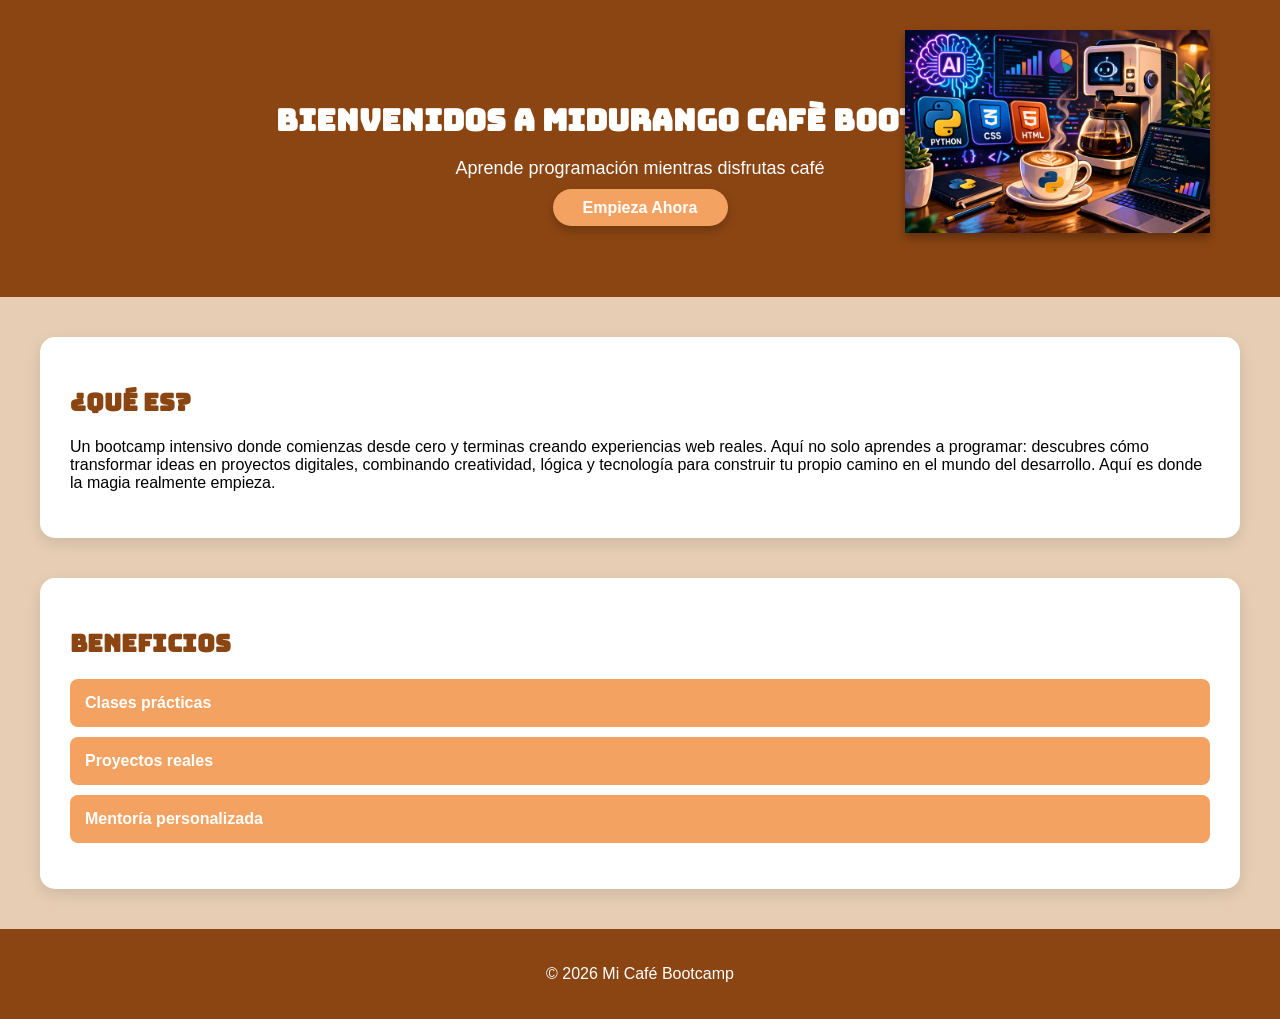
<file: index.html>
<!DOCTYPE html>
        <html lang="en">
        <head>
            <meta charset="UTF-8">
            <meta name="viewport" content="width=device-width, initial-scale=1.0">
            <link rel="preconnect" href="https://fonts.googleapis.com">
            <link rel="preconnect" href="https://fonts.gstatic.com" crossorigin>
            <link href="https://fonts.googleapis.com/css2?family=Bungee&display=swap" rel="stylesheet">
            <title>Mi cafè Bootcamp</title>
            <link rel="stylesheet" href="styles.css">
        </head>
        <body>

            <header>
                <h1>Bienvenidos a MIDURANGO cafè Bootcamp</h1>
                <img src="img/logo.png" class="logo">
                <p>Aprende programación mientras disfrutas café</p>
                <a href="bootcamp.html" class="btn">Empieza Ahora</a>
            </header>

            <section>
                <h2>¿Qué es?</h2>
                <p>Un bootcamp intensivo donde comienzas desde cero y terminas creando experiencias web reales.
                Aquí no solo aprendes a programar: descubres cómo transformar ideas en proyectos digitales, 
                combinando creatividad, lógica y tecnología para construir tu propio camino en el mundo del desarrollo.
                Aquí es donde la magia realmente empieza.</p>
            </section>

            <section class="beneficios">
            <h2>Beneficios</h2>
            <ul>
            <li>Clases prácticas</li>
            <li>Proyectos reales</li>
            <li>Mentoría personalizada</li>
            </ul>
        </section>

        <footer>
            <p>© 2026 Mi Café Bootcamp</p>
        </footer>

            
        </body>
        </html>
</file>
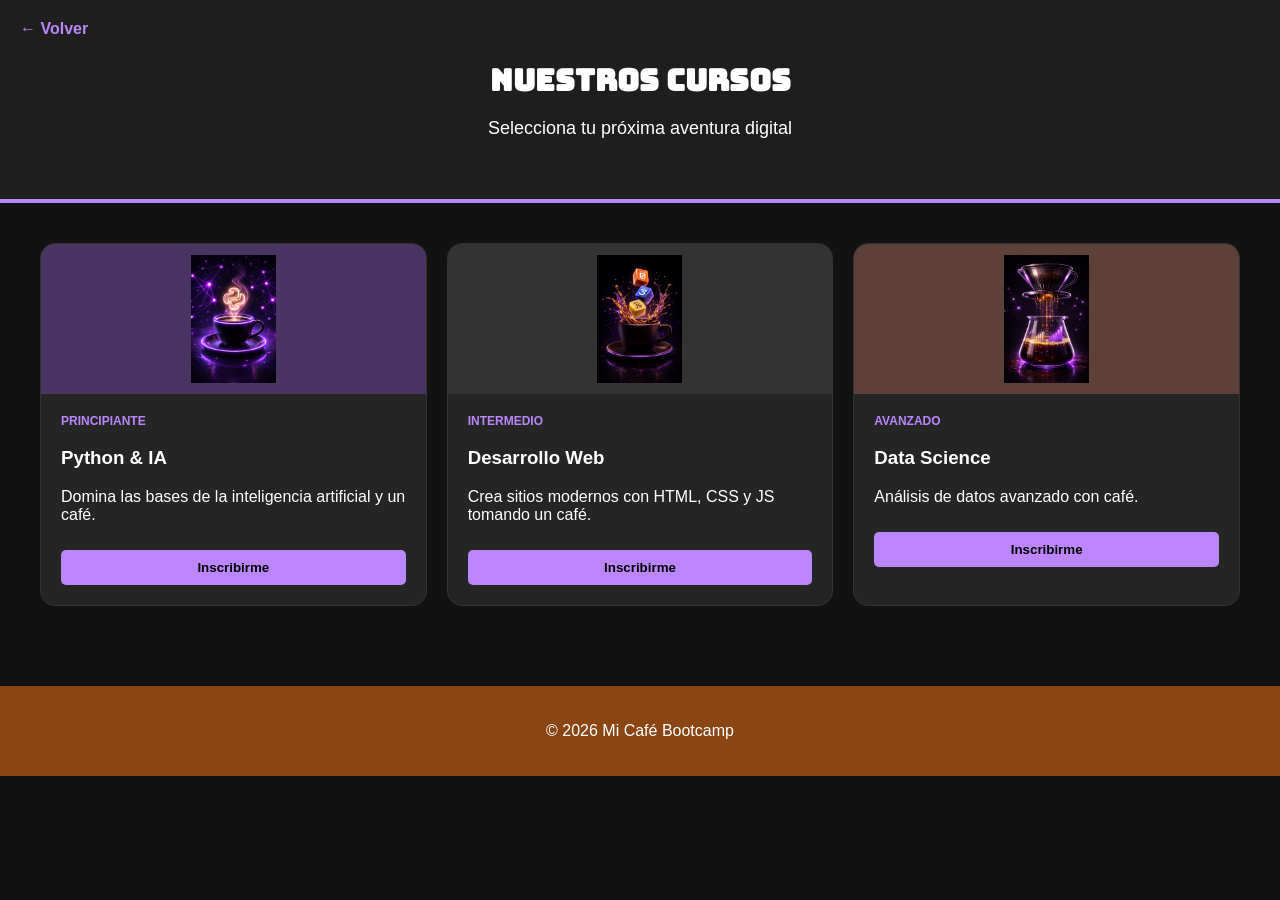
<file: bootcamp.html>
<!DOCTYPE html>
<html lang="es">
<head>
    <meta charset="UTF-8">
    <meta name="viewport" content="width=device-width, initial-scale=1.0">
    <link href="https://fonts.googleapis.com/css2?family=Bungee&display=swap" rel="stylesheet">
    <title>Cursos - MIDURANGO Café</title>
    <link rel="stylesheet" href="styles.css"> <!-- Usamos el mismo CSS -->
</head>
<body class="dark-theme"> <!-- Clase especial para el modo oscuro -->

    <header class="header-bootcamp">
        <a href="index.html" class="btn-volver">← Volver</a>
        <h1>Nuestros Cursos</h1>
        <p>Selecciona tu próxima aventura digital</p>
    </header>

    <main class="courses-container">
        <!-- Tarjeta 1 -->
        <article class="course-card">
            <div class="card-banner lila-bg">
                <img src="img/Taza de café con vapor de Python.png" alt="Python">
            </div>
            <div class="card-info">
                <span class="badge">Principiante</span>
                <h3>Python & IA</h3>
                <p>Domina las bases de la inteligencia artificial y un café.</p>
                <button class="btn-lila">Inscribirme</button>
            </div>
        </article>

        <!-- Tarjeta 2 -->
        <article class="course-card">
            <div class="card-banner dark-bg">
                <img src="img/Café, código y splash colorido.png" alt="HTML">
            </div>
            <div class="card-info">
                <span class="badge">Intermedio</span>
                <h3>Desarrollo Web</h3>
                <p>Crea sitios modernos con HTML, CSS y JS tomando un café.</p>
                <button class="btn-lila">Inscribirme</button>
            </div>
        </article>

        <!-- Tarjeta 3 -->
        <article class="course-card">
            <div class="card-banner cafe-bg">
                <img src="img/Café futurista con visualización digital.png" alt="Data">
            </div>
            <div class="card-info">
                <span class="badge">Avanzado</span>
                <h3>Data Science</h3>
                <p>Análisis de datos avanzado con café.</p>
                <button class="btn-lila">Inscribirme</button>
            </div>
        </article>
    </main>

    <footer>
        <p>© 2026 Mi Café Bootcamp </p>
    </footer>

</body>
</html>
</file>
<file: styles.css>
body {
    margin: 0;
    font-family: Arial, sans-serif;
    background: #e6cdb4;
}

/* header */
header {
    background: #8b4513;
    color: white;
    padding: 80px;
    text-align: center;
    position: relative;
}

/* TITULOS CON GOOGLE FONT */
h1, h2 {
    font-family: 'Bungee', cursive;
}

/* Titulo principal */
header h1 {
    font-size: 30px;
    margin-bottom: 10px;
}

/* texto header */
header p {
    font-size: 18px;
    margin-bottom: 20px;
}

/*boton*/
.btn {
    background: #f4a261;
    color: white;
    padding: 10px 30px;
    text-decoration: none;
    border-radius: 20px;
    font-weight: bold;
    box-shadow: 0px 5px 10px rgba(0,0,0,0.2); 
}

.btn:hover {
    background: #e76f51; /* Color más oscuro al pasar el mouse */
}

/* Logo */
.logo {
    position: absolute;
    right: 70px;
    top: 30px;
    width: 305px;
    filter: drop-shadow(0px 5px 5px rgba(0,0,0,0.3));
}

/* Seccion */
section {
    background: white;
    margin: 40px;
    padding: 30px;
    border-radius: 15px;
    box-shadow: 0px 5px 15px rgba(0,0,0,0.1);
}

/* seccion */
section h2 {
    color: #8b4513;
}

/* Beneficios */
.beneficios ul {
    list-style: none;
    padding: 0;
}

.beneficios li {
    background: #f4a261;
    color: white;
    padding: 15px;
    margin: 10px 0;
    border-radius: 8px;
    font-weight: bold;
}

/* Footer */
footer {
    text-align: center;
    padding: 20px;
    background: #8b4513;
    color: white;
    margin-top: 40px;
}

/* --- ESTILOS PARA EL MODO DARK Y LILA (bootcamp.html) --- */

/* Esta clase cambia el fondo solo cuando el body la tiene */
.dark-theme {
    background: #121212; /* Fondo casi negro */
    color: #ffffff;
}

.header-bootcamp {
    background: #1e1e1e; /* Gris muy oscuro */
    border-bottom: 4px solid #bb86fc; /* Línea lila */
    padding: 40px;
}

.btn-volver {
    color: #bb86fc;
    text-decoration: none;
    font-weight: bold;
    position: absolute;
    left: 20px;
    top: 20px;
}

/* El contenedor de las tarjetas */
.courses-container {
    display: grid;
    grid-template-columns: repeat(auto-fit, minmax(250px, 1fr));
    gap: 20px;
    padding: 40px;
}

/* La tarjeta individual */
.course-card {
    background: #252525;
    border-radius: 15px;
    overflow: hidden;
    border: 1px solid #333;
    transition: 0.3s;
}

.course-card:hover {
    transform: translateY(-10px);
    box-shadow: 0 10px 20px rgba(187, 134, 252, 0.2);
}

/* Banners de colores arriba de la tarjeta */
.card-banner {
    height: 150px;
    display: flex;
    justify-content: center;
    align-items: center;
}

.lila-bg { background: #4a3461; }
.dark-bg { background: #333333; }
.cafe-bg { background: #5d4037; }

.card-banner img { 
    width: 85px;
    height: auto;
    object-fit: contain
; }

/* Texto de la tarjeta */
.card-info { padding: 20px; }

.badge {
    color: #bb86fc;
    font-size: 12px;
    text-transform: uppercase;
    font-weight: bold;
    display: block;
    margin-bottom: 10px;
}

/* Botón estilo Lila */
.btn-lila {
    background: #bb86fc;
    border: none;
    padding: 10px 20px;
    border-radius: 5px;
    font-weight: bold;
    cursor: pointer;
    width: 100%;
    margin-top: 10px;
}

.btn-lila:hover {
    background: #a370f7;
}
</file>
